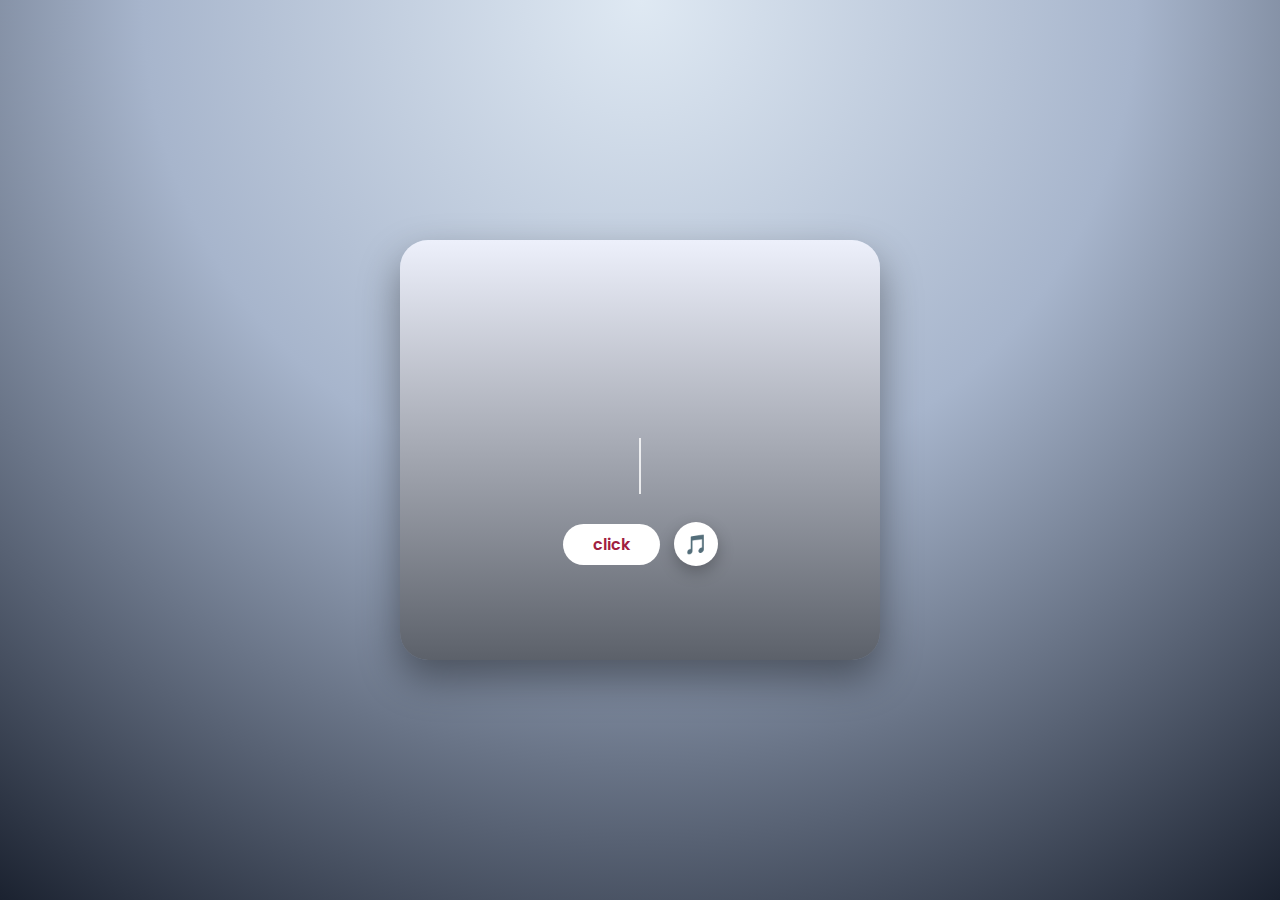
<file: index.html>
<!DOCTYPE html>
<html lang="es">
<head>
    <meta charset="UTF-8">
    <title>Happy Birthday</title>
    <link rel="stylesheet" href="style.css">
    <link href="https://fonts.googleapis.com/css2?family=Poppins:wght@300;500;700&family=Great+Vibes&display=swap" rel="stylesheet">
    <meta name="viewport" content="width=device-width, initial-scale=1.0">
</head>
<body>

<div class="card">

    <!-- FONDO -->
    <div class="card-bg"></div>

    <!-- CONFETI -->
    <div id="confetti" class="confetti"></div>

    <!-- CONTENIDO -->
    <div class="card-content">

        <!-- PASTEL -->
       <div class="cake">
            <!-- sombra/base -->
            <div class="cake-base"></div>

            <!-- piso de abajo -->
            <div class="tier tier-bottom">
                <div class="tier-body"></div>
                <div class="icing">
                    <span class="drop d1"></span>
                    <span class="drop d2"></span>
                    <span class="drop d3"></span>
                </div>
            </div>

            <!-- piso de arriba -->
            <div class="tier tier-top">
                <div class="tier-body"></div>
                <div class="icing">
                    <span class="drop d1"></span>
                    <span class="drop d2"></span>
                </div>
            </div>

            <!-- vela -->
            <div class="candle">
                <div class="flame"></div>
                <div class="candle-stick"></div>
                <div class="candle-body">
                    <span class="candle-num">20</span>
                </div>
            </div>
        </div>


        <!-- TEXTO -->
        <h1 class="title"><span class="title-text">Happy Birthday</span></h1>

        <!-- BOTÓN -->
        <div class="btn-row">
            <a href="yuraco.html" class="btn-primary">click</a>  
            <button id="musicBtn" class="btn-music">🎵</button>
        </div>
    </div>
</div>

<!-- JS DEL CONFETI -->
<script>
(function makeConfetti() {
    const confettiContainer = document.getElementById('confetti');
    const colors = ['#ffe4f3', '#ffe7b8', '#ffd1dc', '#e0f2fe', '#c7d2fe'];
    const shapes = ['square', 'circle', 'rect'];

    for (let i = 0; i < 80; i++) {
        const piece = document.createElement('span');
        const size = Math.random() * 8 + 4;
        const left = Math.random() * 100;
        const delay = Math.random() * 5;
        const duration = 4 + Math.random() * 4;
        const color = colors[Math.floor(Math.random() * colors.length)];
        const shape = shapes[Math.floor(Math.random() * shapes.length)];

        piece.style.left = left + '%';
        piece.style.width = size + 'px';

        if (shape === 'circle') {
            piece.style.height = size + 'px';
            piece.style.borderRadius = '50%';
        } else if (shape === 'square') {
            piece.style.height = size + 'px';
        } else {
            piece.style.height = size * 1.6 + 'px';
        }

        piece.style.background = color;
        piece.style.animationDuration = duration + 's';
        piece.style.animationDelay = delay + 's';

        confettiContainer.appendChild(piece);
    }
})();
</script>

<audio id="bgMusic" src="Feliz Cumpleaños - Silvestre Dangond.mp3" loop></audio>

<script>
window.addEventListener("click", () => {
    const music = document.getElementById("bgMusic");
    music.volume = 0.6;
    music.play();
}, { once: true });
</script>

<script>
const music = document.getElementById("bgMusic");
const btnMusic = document.getElementById("musicBtn");

let isPlaying = false;

// Arranca solo con el primer click
window.addEventListener("click", () => {
    if (!isPlaying) {
        music.volume = 0.6;
        music.play();
        isPlaying = true;
        btnMusic.textContent = "⏸️";
    }
}, { once: true });

btnMusic.addEventListener("click", () => {
    if (music.paused) {
        music.play();
        btnMusic.textContent = "⏸️";
    } else {
        music.pause();
        btnMusic.textContent = "🎵";
    }
});
</script>

</body>
</html>
</file>
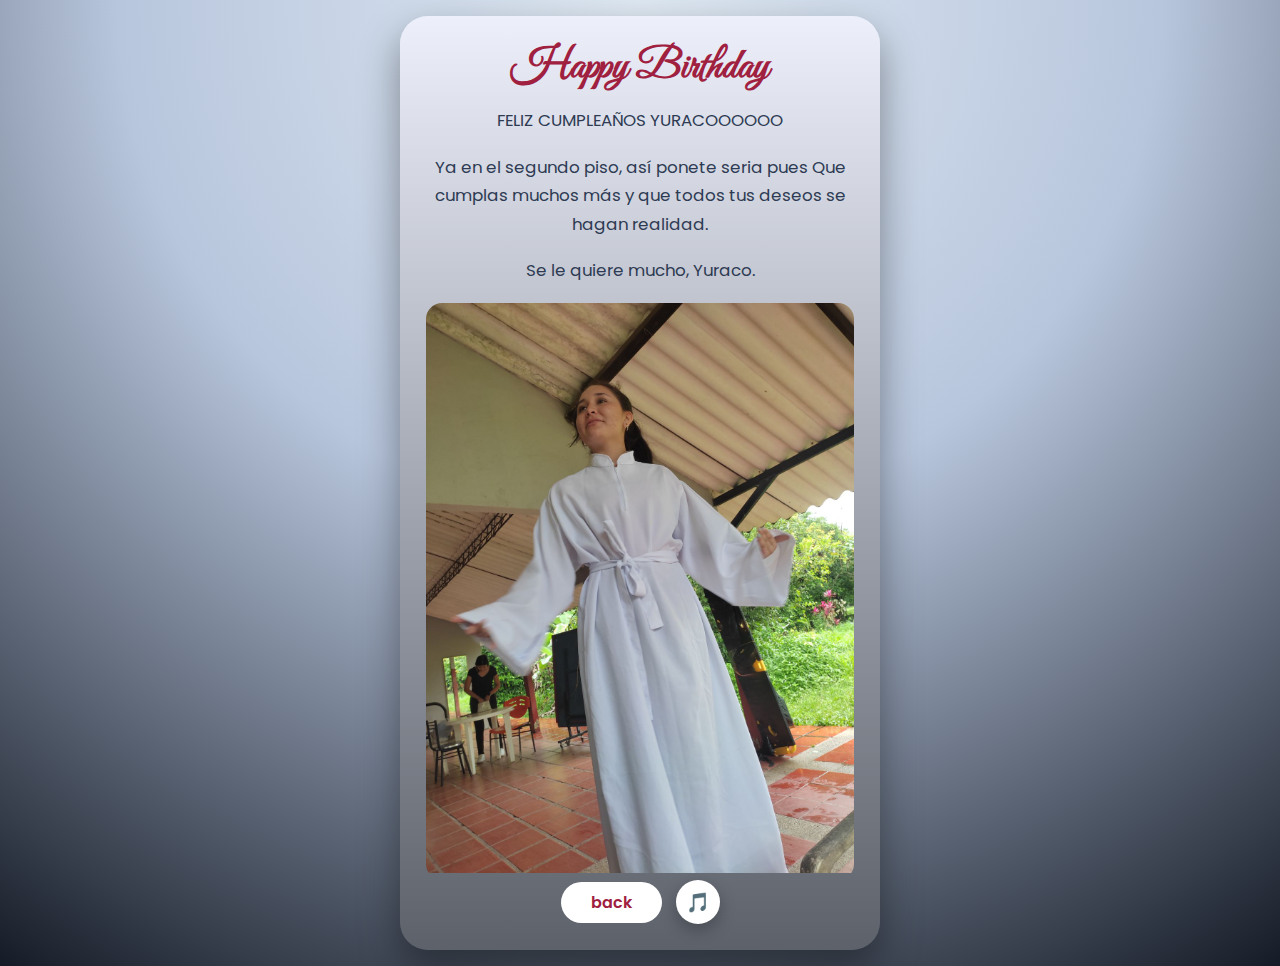
<file: yuraco.html>
<!DOCTYPE html>
<html lang="es">
<head>
    <meta charset="UTF-8">
    <title>Carta</title>
    <link rel="stylesheet" href="style.css">
    <link href="https://fonts.googleapis.com/css2?family=Poppins:wght@300;500;700&family=Great+Vibes&display=swap" rel="stylesheet">
    <meta name="viewport" content="width=device-width, initial-scale=1.0">
</head>
<body class="carta-page">

<div class="card carta">
    <div class="card-bg"></div>

    <div class="card-content carta-content">
        <h1 class="carta-title">Happy Birthday</h1>

        <p class="carta-text">
        FELIZ CUMPLEAÑOS YURACOOOOOO   
        </p>

        <p class="carta-text">
            Ya en el segundo piso, así ponete seria pues   
            Que cumplas muchos más y que todos tus deseos se hagan realidad.
        </p>

        <p class="carta-text">
            Se le quiere mucho, Yuraco. 
        </p>


        <div class="carta-photo">
            <img src="yuraco.jpeg" alt="YURACOTATION">
        </div>

       <div class="btn-row">
            <a href="index.html" class="btn-secondary">back</a>
            <button id="musicBtn" class="btn-music">🎵</button>
        </div>
    </div>
</div>
<audio id="bgMusic" src="Feliz Cumpleaños - Silvestre Dangond.mp3" loop></audio>

<script>
window.addEventListener("click", () => {
    const music = document.getElementById("bgMusic");
    music.volume = 0.6;
    music.play();
}, { once: true });
</script>

<script>
const music = document.getElementById("bgMusic");
const btnMusic = document.getElementById("musicBtn");

let isPlaying = false;

// Arranca solo con el primer click
window.addEventListener("click", () => {
    if (!isPlaying) {
        music.volume = 0.6;
        music.play();
        isPlaying = true;
        btnMusic.textContent = "⏸️";
    }
}, { once: true });

btnMusic.addEventListener("click", () => {
    if (music.paused) {
        music.play();
        btnMusic.textContent = "⏸️";
    } else {
        music.pause();
        btnMusic.textContent = "🎵";
    }
});
</script>

</body>
</html>
</file>
<file: style.css>
/* RESET */
* {
    margin: 0;
    padding: 0;
    box-sizing: border-box;
}

/* FONDO GENERAL */
body {
    min-height: 100vh;
    display: flex;
    align-items: center;
    justify-content: center;
    font-family: "Poppins", sans-serif;
    background: radial-gradient(circle at top, #dfe9f3 0, #a7b5cc 45%, #1b2230 100%);
    padding: 16px;
}

/* CARD */
.card {
    position: relative;
    width: 100%;
    max-width: 480px;
    height: auto;
    min-height: 420px;
    border-radius: 28px;
    overflow: hidden;
    box-shadow: 0 18px 40px rgba(0,0,0,0.4);
}

/* FONDO REAL DE LA TARJETA (AQUÍ SÍ CAMBIA EL COLOR) */
.card-bg {
    position: absolute;
    inset: 0;
    background: linear-gradient(180deg,#edf0fb,#5c616a);
    z-index: 1;
}

/* CONTENIDO */
.card-content {
    position: relative;
    z-index: 4;
    height: 100%;
    padding: 26px;
    display: flex;
    flex-direction: column;
    align-items: center;
    justify-content: flex-end;
}

/* CONFETI */
.confetti {
    position: absolute;
    inset: 0;
    pointer-events: none;
    overflow: hidden;
    z-index: 3;
}

.confetti span {
    position: absolute;
    top: -20px;
    opacity: 0.85;
    animation: fall linear infinite;
}

@keyframes fall {
    0% { transform: translateY(-20px) rotate(0deg); }
    100% { transform: translateY(120vh) rotate(360deg); }
}

/* PASTEL */

/* ===== PASTEL DOS PISOS ===== */

.cake {
    position: relative;
    width: 150px;
    height: 160px;
    margin-bottom: 12px;
}

/* Sombra/base */
.cake-base {
    position: absolute;
    bottom: 0;
    left: 50%;
    transform: translateX(-50%) scale(0.7);
    width: 170px;
    height: 26px;
    background: radial-gradient(circle at 50% 30%, rgba(0,0,0,0.35), transparent 70%);
    border-radius: 50%;
    opacity: 0;
    animation: baseIn 0.4s ease-out forwards;
}

/* PISOS */
.tier {
    position: absolute;
    left: 50%;
    transform: translateX(-50%) translateY(-40px);
    display: flex;
    justify-content: center;
    align-items: flex-start;
    opacity: 0;
}

.tier-bottom {
    bottom: 18px;
    animation: dropBottom 0.55s ease-out forwards;
    animation-delay: 0.05s;
}

.tier-top {
    bottom: 70px;
    animation: dropTop 0.55s ease-out forwards;
    animation-delay: 0.45s;
}

.tier-body {
    width: 140px;
    height: 52px;
    background: #ff6f91;
    border-radius: 20px;
    border: 3px solid #222;
    box-shadow: 0 4px 0 rgba(0,0,0,0.15);
    position: relative;
}

.tier-top .tier-body {
    width: 95px;
    height: 45px;
}

/* Glaseado blanco */
.icing {
    position: absolute;
    top: -24px;
    left: 50%;
    transform: translateX(-50%);
    width: 100%;
    height: 30px;
    background: #ffffff;
    border-radius: 18px;
    border: 3px solid #222;
    border-bottom-width: 0;
    box-shadow: 0 4px 0 rgba(0,0,0,0.08);
    overflow: visible;
}

/* Gotas del glaseado */
.icing .drop {
    position: absolute;
    bottom: -18px;
    width: 20px;
    height: 22px;
    background: #ffffff;
    border-radius: 0 0 14px 14px;
    border: 3px solid #222;
    border-top: none;
}

.tier-bottom .d1 { left: 18px; }
.tier-bottom .d2 { left: 55px; }
.tier-bottom .d3 { right: 20px; }

.tier-top .d1 { left: 18px; }
.tier-top .d2 { right: 18px; }

/* ===== VELA ===== */
/* ===== VELA ===== */
.candle {
    position: absolute;
    left: 50%;
    bottom: 122px;   /* POSICIÓN PERFECTA SOBRE EL PASTEL */
    transform: translateX(-50%);
    display: flex;
    flex-direction: column;
    align-items: center;
    opacity: 0;
    animation: candleIn 0.5s ease-out forwards;
    animation-delay: 0.9s;
}


/* llama */
.flame {
    width: 18px;
    height: 26px;
    background: radial-gradient(circle at 30% 20%, #fff 0, #ffe88a 40%, #ffb347 70%, transparent 72%);
    border-radius: 50%;
    margin-bottom: 4px;
    animation: flameFlicker 0.7s ease-in-out infinite alternate;
}


/* palito */
.candle-stick {
    width: 4px;
    height: 10px;
    background: #f6e0b2;
    border-radius: 2px;
}

/* cuerpo de la vela */
.candle-body {
    margin-top: 4px;
    width: 34px;
    height: 40px;
    border-radius: 10px;
    background: #ffd6e5;
    border: 3px solid #222;
    display: flex;
    align-items: center;
    justify-content: center;
    position: relative;
    overflow: hidden;
}

/* rayas de la vela */
.candle-body::before {
    content: "";
    position: absolute;
    inset: 0;
    background: repeating-linear-gradient(
        45deg,
        #ff7aa8 0,
        #ff7aa8 4px,
        transparent 4px,
        transparent 8px
    );
    opacity: 0.6;
}

/* número */
.candle-num {
    position: relative;
    font-weight: 700;
    font-size: 0.9rem;
    color: #a01c4a;
}

/* ===== ANIMACIONES CAÍDA ===== */

@keyframes baseIn {
    0%   { opacity: 0; transform: translateX(-50%) scale(0.6); }
    100% { opacity: 1; transform: translateX(-50%) scale(1);   }
}

@keyframes dropBottom {
    0% {
        opacity: 0;
        transform: translateX(-50%) translateY(-60px);
    }
    70% {
        opacity: 1;
        transform: translateX(-50%) translateY(6px);
    }
    100% {
        opacity: 1;
        transform: translateX(-50%) translateY(0);
    }
}

@keyframes dropTop {
    0% {
        opacity: 0;
        transform: translateX(-50%) translateY(-60px);
    }
    70% {
        opacity: 1;
        transform: translateX(-50%) translateY(4px);
    }
    100% {
        opacity: 1;
        transform: translateX(-50%) translateY(0);
    }
}

@keyframes candleIn {
    0% {
        opacity: 0;
        transform: translateX(-50%) translateY(-16px);
    }
    100% {
        opacity: 1;
        transform: translateX(-50%) translateY(0);
    }
}




/* TEXTO */
.title {
    font-family: "Great Vibes", cursive;
    font-size: 2.8rem;
    color: #a0203f;
    margin-bottom: 10px;
    text-shadow:
        0 2px 4px rgba(0, 0, 0, 0.25),
        0 0 6px rgba(255, 255, 255, 0.7);

        
}

/* Texto que se escribe solo */
.title-text {
    display: inline-block;
    overflow: hidden;
    white-space: nowrap;
    width: 0;
    border-right: 2px solid rgba(255,255,255,0.8); /* cursor */

    animation:
        typing 1.2s steps(14, end) forwards,
        blink 0.8s infinite,
        glow 2s ease-in-out infinite alternate;
}
    

/* Animación de escritura */
@keyframes typing {
    from { width: 0; }
    to   { width: 14ch; }
}

@keyframes blink {
    0%, 50%, 100% { border-color: rgba(255,255,255,0.8); }
    25%, 75% { border-color: transparent; }
}

/* Sombrita / brillo suave animado */
@keyframes glow {
    0% {
        text-shadow:
            0 2px 4px rgba(0, 0, 0, 0.25),
            0 0 4px rgba(255, 255, 255, 0.4);
    }
    100% {
        text-shadow:
            0 4px 8px rgba(0, 0, 0, 0.35),
            0 0 10px rgba(255, 255, 255, 0.9);
    }
}




/* BOTONES */
.btn-primary, .btn-secondary {
    padding:8px 30px;
    background:white;
    border-radius:999px;
    text-decoration:none;
    color:#a0203f;
    font-weight:600;
}

/* CARTA */
.carta-page {
    background: radial-gradient(circle at top, #dfe9f3 0, #b8c6dd 45%, #151b26 100%);
}

.card.carta {
    height:auto;
}

.carta-title {
    font-family: "Great Vibes", cursive;
    font-size: 2.6rem;
    text-align: center;
    color: #a0203f;
    margin-bottom: 12px;
}

.carta-text {
    font-family: "Poppins", sans-serif;
    font-size: 1.05rem;
    font-weight: 400;
    line-height: 1.7;
    text-align: center;
    color: #2e3b53;
    margin-bottom: 18px;
}

.carta-photo {
    width:100%;
    border-radius:16px;
    overflow:hidden;
}

.carta-photo img {
    width:100%;
}




@keyframes flameFlicker {
    0% {
        transform: translateY(0) scale(1);
        opacity: 1;
    }
    50% {
        transform: translateY(-2px) scale(1.08);
        opacity: 1;
    }
    100% {
        transform: translateY(1px) scale(0.96);
        opacity: 1;
    }
}

.btn-row {
    display: flex;
    gap: 14px;
    align-items: center;
    justify-content: center;
}

.btn-music {
    width: 44px;
    height: 44px;
    border-radius: 50%;
    border: none;
    background: white;
    font-size: 1.2rem;
    cursor: pointer;
    box-shadow: 0 6px 16px rgba(0,0,0,0.25);
    transition: transform 0.15s ease, box-shadow 0.15s ease;
}

.btn-music:hover {
    transform: translateY(-2px);
    box-shadow: 0 8px 20px rgba(0,0,0,0.32);
}





@media (max-width: 480px) {

    .card {
        min-height: 380px;
        border-radius: 22px;
    }

    .title {
        font-size: 2.2rem;
    }

    .cake {
        transform: scale(0.9);
    }

    .btn-row {
        gap: 10px;
    }

    .btn-primary,
    .btn-secondary {
        padding: 8px 22px;
        font-size: 0.9rem;
    }
}
</file>
